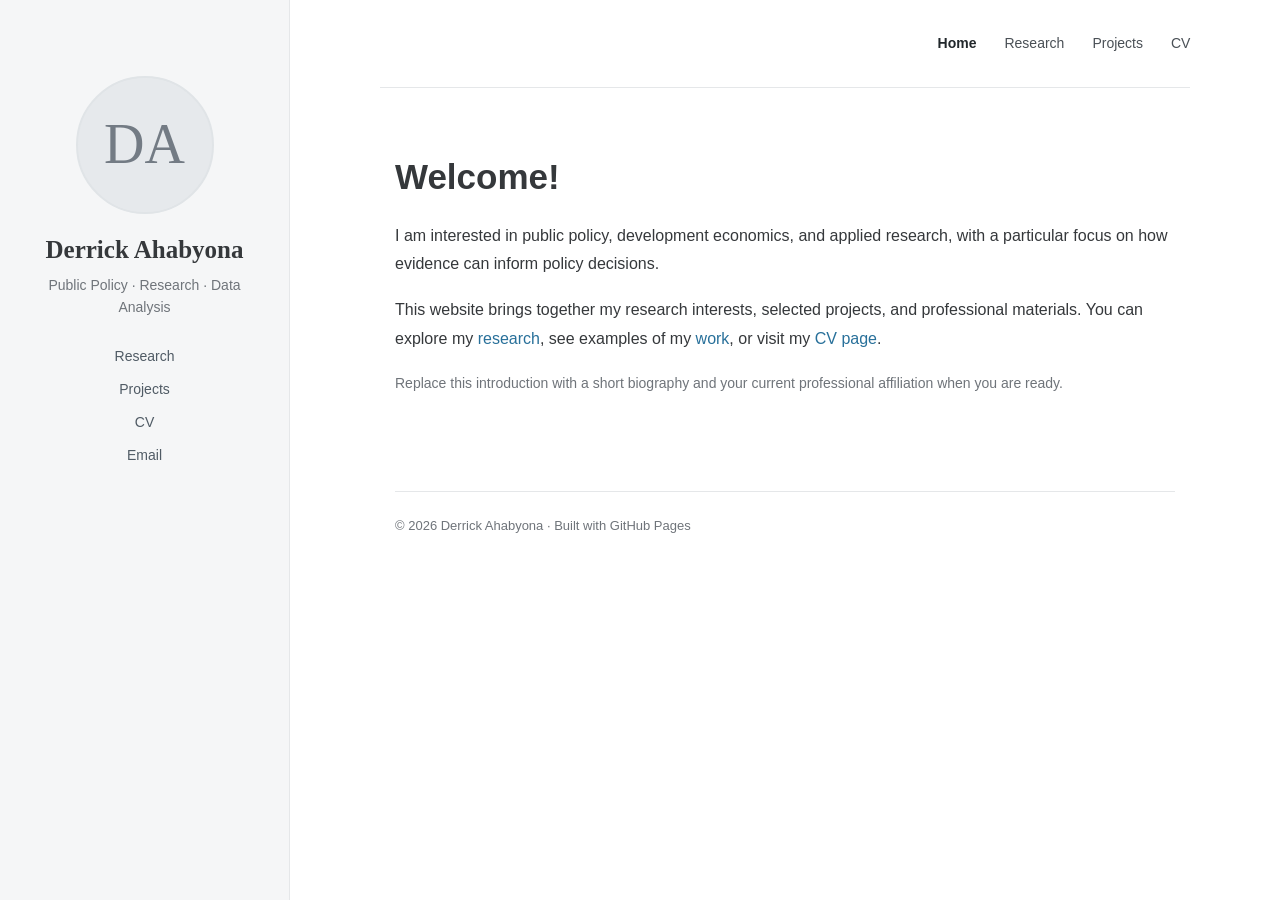
<file: index.html>
<!doctype html><html lang="en"><head><meta charset="utf-8"><meta name="viewport" content="width=device-width, initial-scale=1"><meta name="description" content="Derrick Ahabyona — public policy, research, and data analysis."><title>Derrick Ahabyona | Home</title><link rel="stylesheet" href="style.css"></head><body><div class="layout"><aside class="sidebar"><div class="avatar" aria-label="Profile photo placeholder">DA</div><div class="identity">Derrick Ahabyona</div><p class="tagline">Public Policy · Research · Data Analysis</p><div class="side-links"><a href="research.html">Research</a><a href="projects.html">Projects</a><a href="cv.html">CV</a><a href="mailto:YOUR_EMAIL@example.com">Email</a></div></aside><div class="main"><nav class="nav" aria-label="Main navigation"><a class="active" href="index.html">Home</a><a href="research.html">Research</a><a href="projects.html">Projects</a><a href="cv.html">CV</a></nav><main class="content"><h1>Welcome!</h1><p>I am interested in public policy, development economics, and applied research, with a particular focus on how evidence can inform policy decisions.</p><p>This website brings together my research interests, selected projects, and professional materials. You can explore my <a href="research.html">research</a>, see examples of my <a href="projects.html">work</a>, or visit my <a href="cv.html">CV page</a>.</p><p class="note">Replace this introduction with a short biography and your current professional affiliation when you are ready.</p></main><footer class="footer">© 2026 Derrick Ahabyona · Built with GitHub Pages</footer></div></div></body></html>
</file>
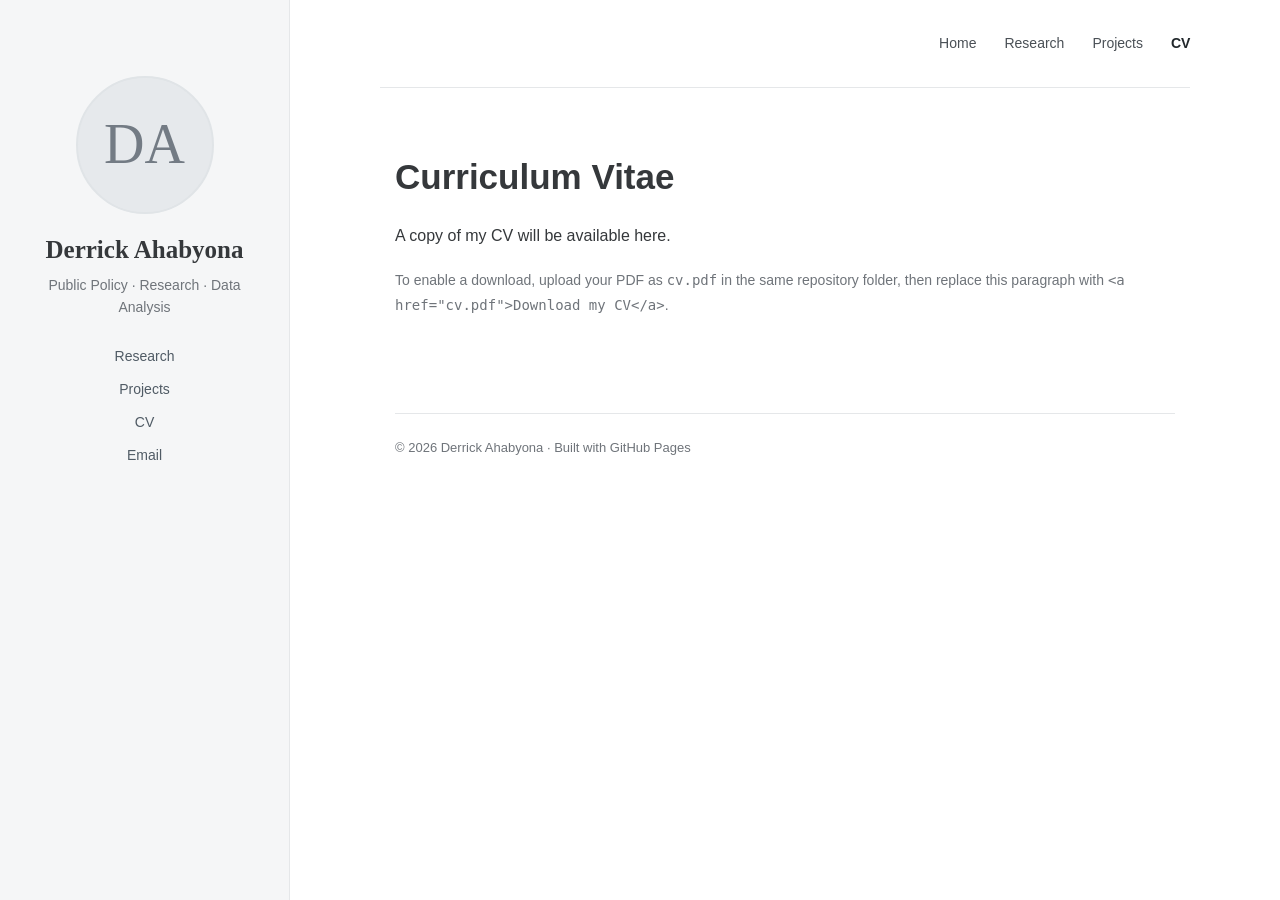
<file: cv.html>
<!doctype html><html lang="en"><head><meta charset="utf-8"><meta name="viewport" content="width=device-width, initial-scale=1"><title>Derrick Ahabyona | CV</title><link rel="stylesheet" href="style.css"></head><body><div class="layout"><aside class="sidebar"><div class="avatar">DA</div><div class="identity">Derrick Ahabyona</div><p class="tagline">Public Policy · Research · Data Analysis</p><div class="side-links"><a href="research.html">Research</a><a href="projects.html">Projects</a><a href="cv.html">CV</a><a href="mailto:YOUR_EMAIL@example.com">Email</a></div></aside><div class="main"><nav class="nav"><a href="index.html">Home</a><a href="research.html">Research</a><a href="projects.html">Projects</a><a class="active" href="cv.html">CV</a></nav><main class="content"><h1>Curriculum Vitae</h1><p>A copy of my CV will be available here.</p><p class="note">To enable a download, upload your PDF as <code>cv.pdf</code> in the same repository folder, then replace this paragraph with <code>&lt;a href="cv.pdf"&gt;Download my CV&lt;/a&gt;</code>.</p></main><footer class="footer">© 2026 Derrick Ahabyona · Built with GitHub Pages</footer></div></div></body></html>
</file>
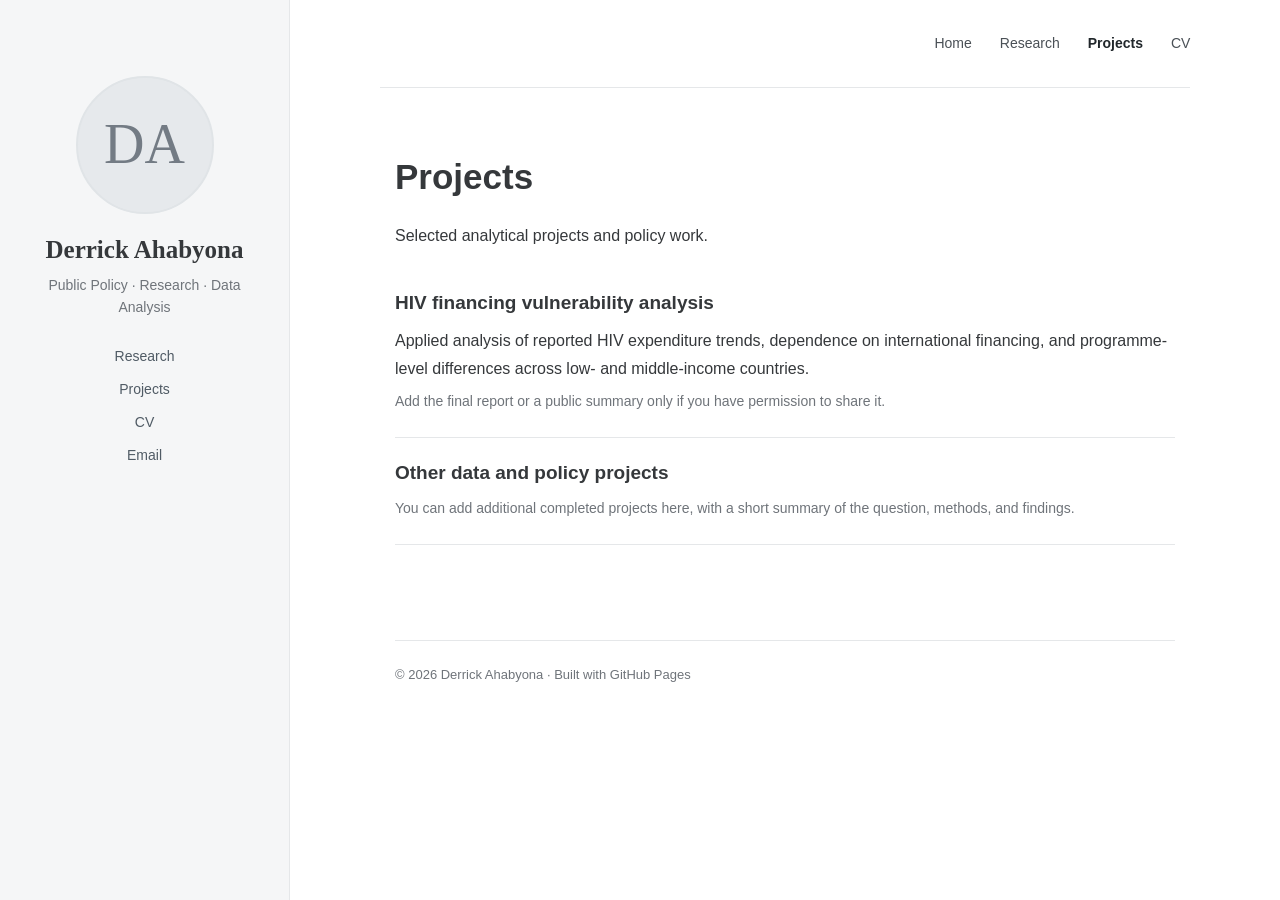
<file: projects.html>
<!doctype html><html lang="en"><head><meta charset="utf-8"><meta name="viewport" content="width=device-width, initial-scale=1"><title>Derrick Ahabyona | Projects</title><link rel="stylesheet" href="style.css"></head><body><div class="layout"><aside class="sidebar"><div class="avatar">DA</div><div class="identity">Derrick Ahabyona</div><p class="tagline">Public Policy · Research · Data Analysis</p><div class="side-links"><a href="research.html">Research</a><a href="projects.html">Projects</a><a href="cv.html">CV</a><a href="mailto:YOUR_EMAIL@example.com">Email</a></div></aside><div class="main"><nav class="nav"><a href="index.html">Home</a><a href="research.html">Research</a><a class="active" href="projects.html">Projects</a><a href="cv.html">CV</a></nav><main class="content"><h1>Projects</h1><p>Selected analytical projects and policy work.</p><div class="item"><h2>HIV financing vulnerability analysis</h2><p>Applied analysis of reported HIV expenditure trends, dependence on international financing, and programme-level differences across low- and middle-income countries.</p><p class="note">Add the final report or a public summary only if you have permission to share it.</p></div><div class="item"><h2>Other data and policy projects</h2><p class="note">You can add additional completed projects here, with a short summary of the question, methods, and findings.</p></div></main><footer class="footer">© 2026 Derrick Ahabyona · Built with GitHub Pages</footer></div></div></body></html>
</file>
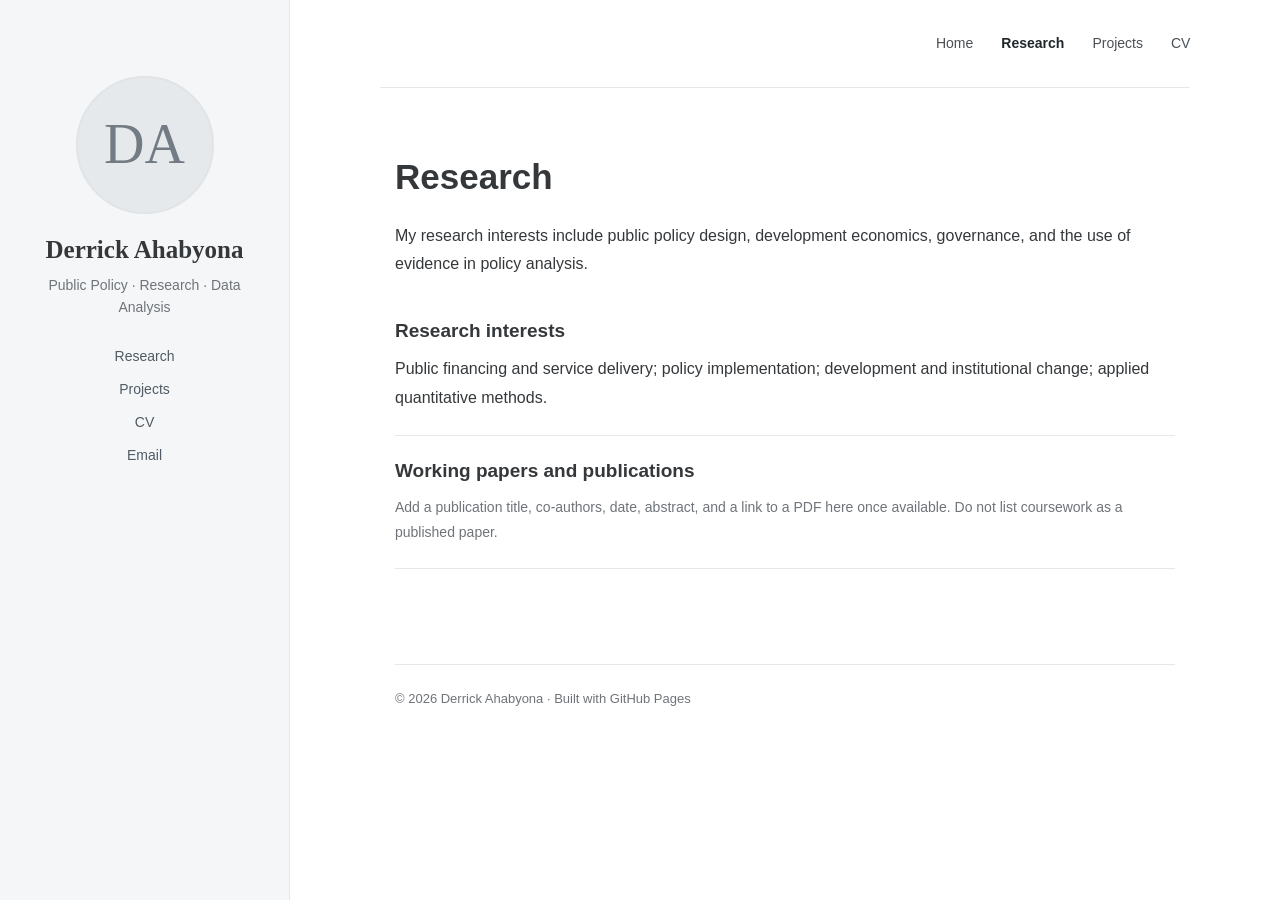
<file: research.html>
<!doctype html><html lang="en"><head><meta charset="utf-8"><meta name="viewport" content="width=device-width, initial-scale=1"><title>Derrick Ahabyona | Research</title><link rel="stylesheet" href="style.css"></head><body><div class="layout"><aside class="sidebar"><div class="avatar">DA</div><div class="identity">Derrick Ahabyona</div><p class="tagline">Public Policy · Research · Data Analysis</p><div class="side-links"><a href="research.html">Research</a><a href="projects.html">Projects</a><a href="cv.html">CV</a><a href="mailto:YOUR_EMAIL@example.com">Email</a></div></aside><div class="main"><nav class="nav"><a href="index.html">Home</a><a class="active" href="research.html">Research</a><a href="projects.html">Projects</a><a href="cv.html">CV</a></nav><main class="content"><h1>Research</h1><p>My research interests include public policy design, development economics, governance, and the use of evidence in policy analysis.</p><div class="item"><h2>Research interests</h2><p>Public financing and service delivery; policy implementation; development and institutional change; applied quantitative methods.</p></div><div class="item"><h2>Working papers and publications</h2><p class="note">Add a publication title, co-authors, date, abstract, and a link to a PDF here once available. Do not list coursework as a published paper.</p></div></main><footer class="footer">© 2026 Derrick Ahabyona · Built with GitHub Pages</footer></div></div></body></html>
</file>
<file: style.css>
:root{--ink:#35383b;--muted:#6f747a;--link:#28709a;--line:#e5e7e9;--side:#f5f6f7;--white:#fff}*{box-sizing:border-box}html{scroll-behavior:smooth}body{margin:0;color:var(--ink);background:var(--white);font-family:-apple-system,BlinkMacSystemFont,"Segoe UI",Arial,sans-serif;font-size:16px;line-height:1.78}a{color:var(--link);text-decoration:none}a:hover{text-decoration:underline}.layout{display:grid;grid-template-columns:290px minmax(0,1fr);min-height:100vh}.sidebar{background:var(--side);border-right:1px solid var(--line);padding:76px 32px 36px;text-align:center}.avatar{width:138px;height:138px;margin:0 auto 20px;border-radius:50%;border:2px solid #e0e4e7;display:grid;place-items:center;background:#e6e9ec;color:#737b84;font-family:Georgia,serif;font-size:56px}.identity{font-family:Georgia,"Times New Roman",serif;font-size:25px;line-height:1.28;font-weight:700;margin:0 0 8px}.tagline{font-size:14px;color:var(--muted);line-height:1.6;margin:0 0 25px}.side-links{display:flex;flex-direction:column;align-items:center;gap:8px;font-size:14px}.side-links a{color:#505b65}.main{padding:0 7vw 60px;max-width:1100px;width:100%}.nav{display:flex;justify-content:flex-end;align-items:center;gap:28px;min-height:88px;border-bottom:1px solid var(--line);font-size:14px}.nav a{color:#4a5056}.nav a.active{font-weight:700;color:#21272b}.content{max-width:780px;margin:66px auto 0}.content h1{font-size:35px;line-height:1.3;font-weight:600;margin:0 0 22px}.content h2{font-size:23px;margin:35px 0 12px;font-weight:600}.content p{margin:0 0 18px}.note{color:var(--muted);font-size:14px}.item{padding:18px 0;border-bottom:1px solid var(--line)}.item h2{margin:0 0 7px;font-size:19px}.item p{margin:0 0 5px}.footer{max-width:780px;margin:95px auto 0;padding-top:22px;border-top:1px solid var(--line);font-size:13px;color:var(--muted)}@media(max-width:800px){.layout{display:block}.sidebar{padding:30px 24px 20px;border-right:0;border-bottom:1px solid var(--line)}.avatar{width:95px;height:95px;font-size:38px}.identity{font-size:23px}.side-links{flex-direction:row;justify-content:center;flex-wrap:wrap;gap:18px}.main{padding:0 22px 35px}.nav{justify-content:center;gap:22px;min-height:65px}.content{margin:35px 0 0}.content h1{font-size:29px}.footer{margin-top:65px}}
</file>
